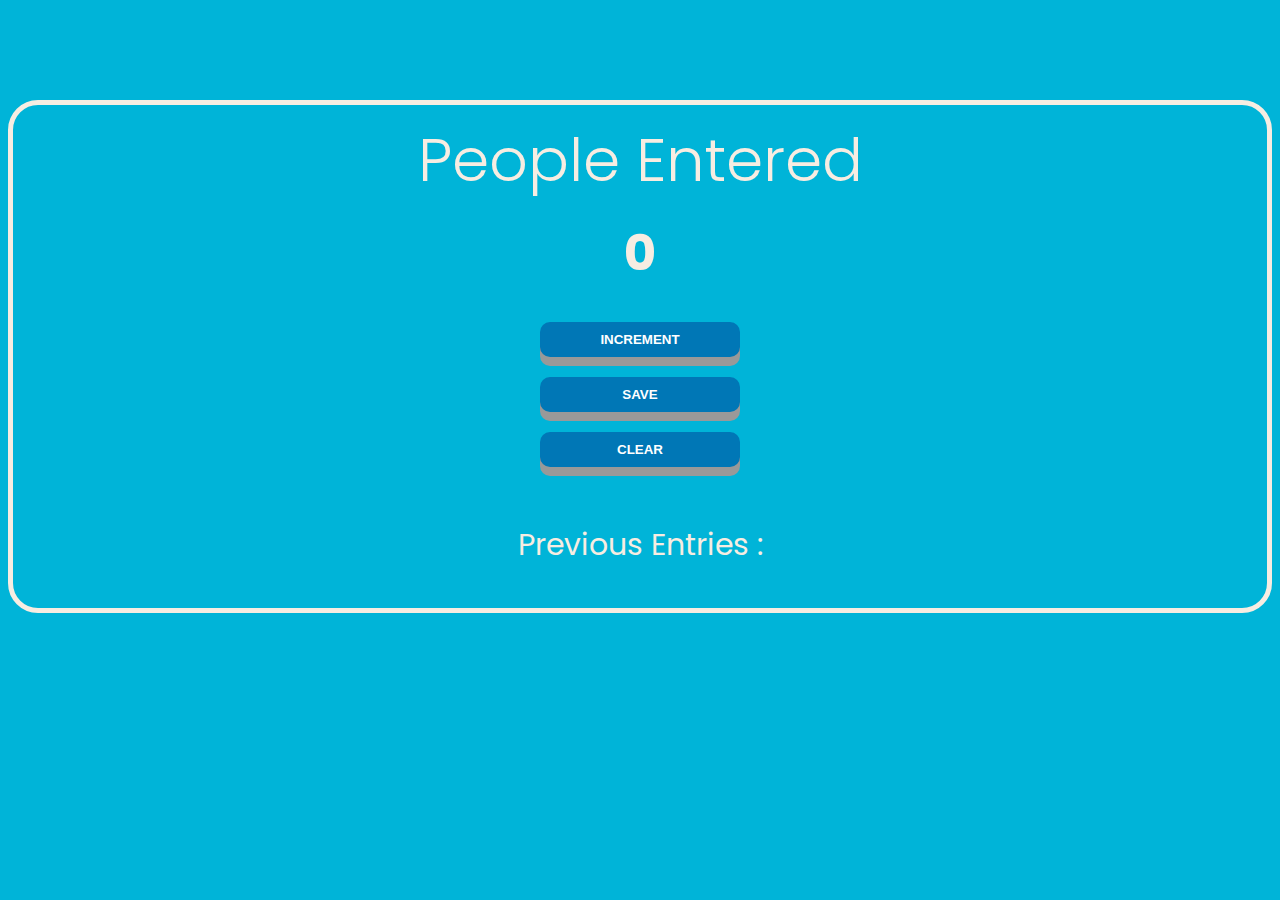
<file: index.html>
<!DOCTYPE html>
<html>
    <head>
        <meta name="viewport" content="width=device-width , initial-scale = 1.0">
        <link rel="stylesheet" href="style.css">
        <link rel="preconnect" href="https://fonts.googleapis.com">
        <link rel="preconnect" href="https://fonts.gstatic.com" crossorigin>
        <link href="https://fonts.googleapis.com/css2?family=Poppins:ital,wght@0,100;0,200;0,300;0,400;0,500;0,600;0,700;0,800;0,900;1,100;1,200;1,300;1,400;1,500;1,600;1,700;1,800;1,900&display=swap" rel="stylesheet">
        <title> Passenger Counter App </title>
    </head>
    <body>
        <div>
            <h1>People Entered</h1>
            <h2 id="count-el">0</h2>
        </div>
        <div >
            <div><button  id="increment-btn" onclick="increment()">INCREMENT</button></div>
            <div><button id="save-btn" onclick = "save()">SAVE</button></div>
            <div><button id="clear-btn" onclick = "cleartext()">CLEAR</button></div>
            <h4 id="save-text">Previous Entries : </h4>
        </div>
        <script src="script.js"></script>
    </body>
</html>
</file>
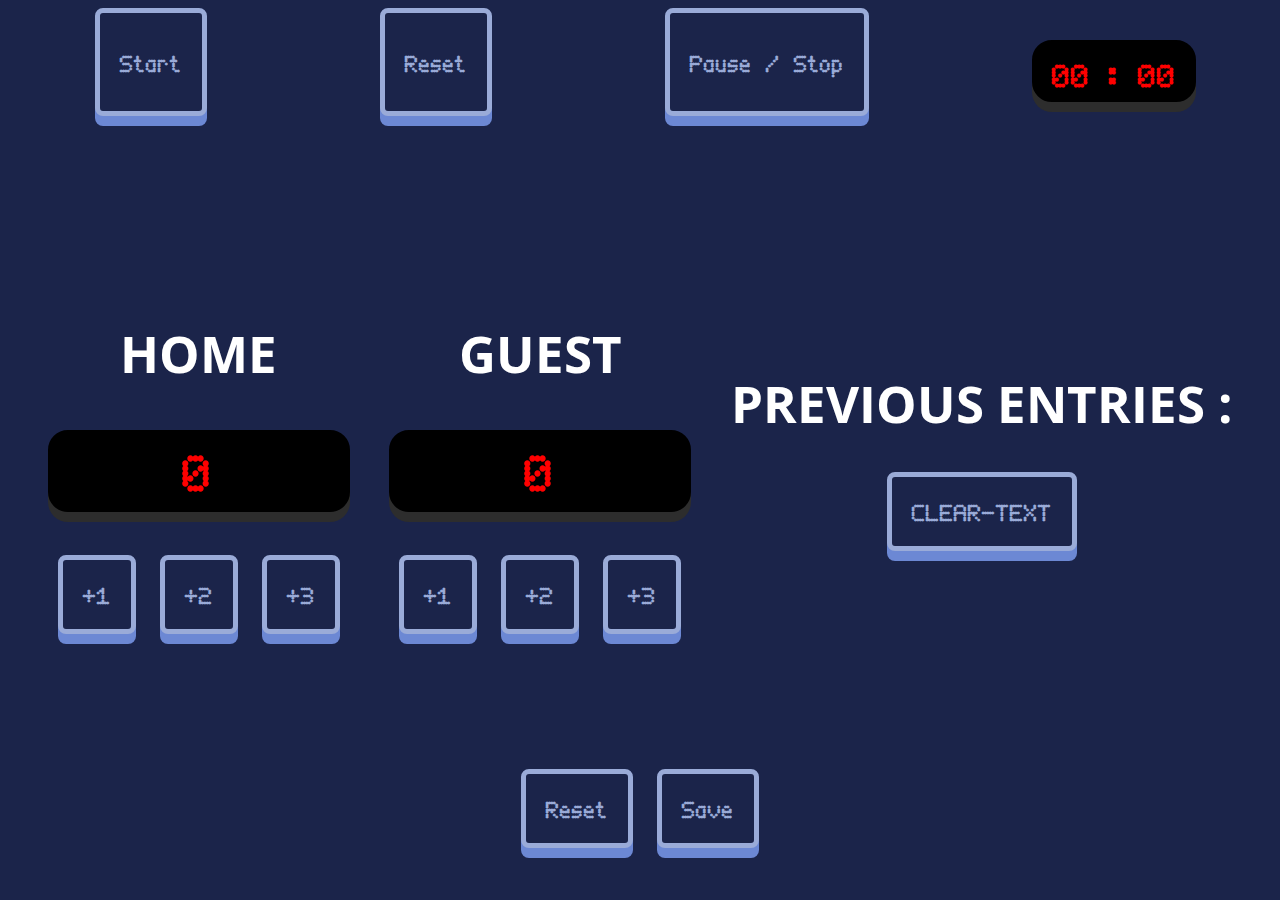
<file: basketball-score/index.html>
<html>
    <head>
        <meta name="viewport" content="width=device-width , initial-scale=1.0">
        <link rel="stylesheet" href="style.css">
        <title>BasketBall ScoreCard</title>
        <link rel="preconnect" href="https://fonts.googleapis.com">
        <link rel="preconnect" href="https://fonts.gstatic.com" crossorigin>
        <link href="https://fonts.googleapis.com/css2?family=Open+Sans:ital,wght@0,300..800;1,300..800&display=swap" rel="stylesheet">
    </head>
    <body>
        <div id="timer-div">
            <button onclick="countdown()"> Start </button>
            <button onclick="reset_timer()"> Reset </button>
            <button onclick = "pause_timer()">Pause / Stop</button>
            <p id="countdown">00 : 00</p>
        </div>
        <div><p id="Times-Up"></p</div>
        <div class="container">
            <div id="container-child-1">
                <h1>HOME</h1>
                <h2 id="scoreb">0</h2>
                <button onclick = "increment1()">+1</button>
                <button onclick = "increment2()">+2</button>
                <button onclick = "increment3()">+3</button>
            </div>
            <div id="container-child-2">
                <h1>GUEST</h1>
                <h2 id="scoreb-guest">0</h2>
                <button onclick = "increment1_guest()">+1</button>
                <button onclick = "increment2_guest()">+2</button>
                <button onclick = "increment3_guest()">+3</button>
            </div>
            <div id="prev-entry">
                <h1>PREVIOUS ENTRIES :</h1>
                <button onclick="clr_text()">CLEAR-TEXT</button>
                <div id="score-store">
                    <p id="reset-text"></p>
                </div>
            </div>
        </div>
        <div id="reset-div">
             <button onclick ="reset()">Reset</button>  
             <button onclick ="savescore()"> Save</button>
        </div>
        <script src = "script.js"></script>
    </body>
</html>
</file>
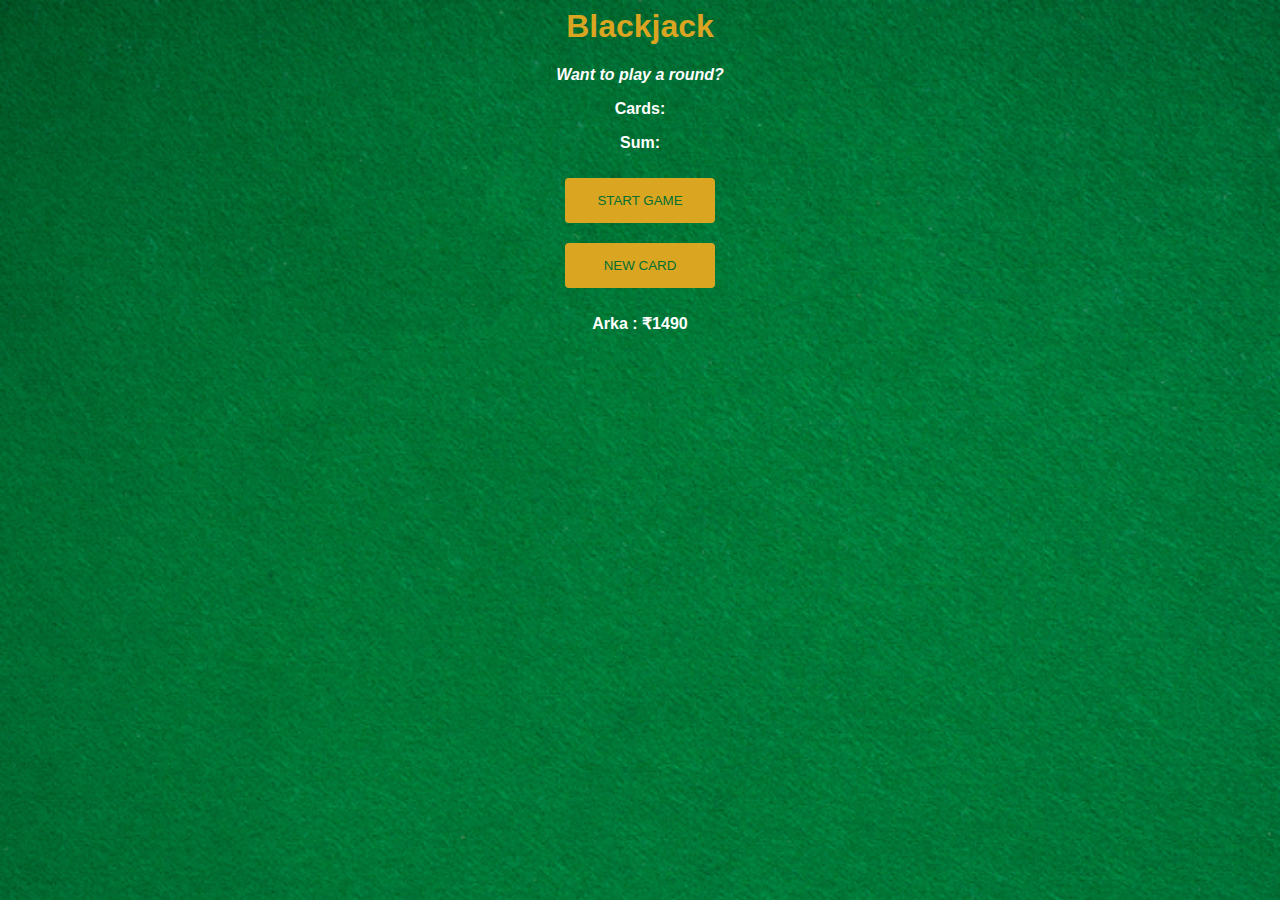
<file: blackjack-game/index.html>
<html>
    <head>
        <link rel = "stylesheet" href="/blackjack-game/style.css">
    </head>
    <body>
        <h1>Blackjack</h1>
        <p id="message-el">Want to play a round?</p>
        <p id="cards-el">Cards:</p>
        <p id="sum-el">Sum:</p>
        <div id="btn">
        <button onclick="startgame()">START GAME</button>
        <button onclick="new_card()">NEW CARD</button>
        <p id="player-el"></p>
        </div>
        <script src="script.js"></script>
    </body>
</html>
</file>
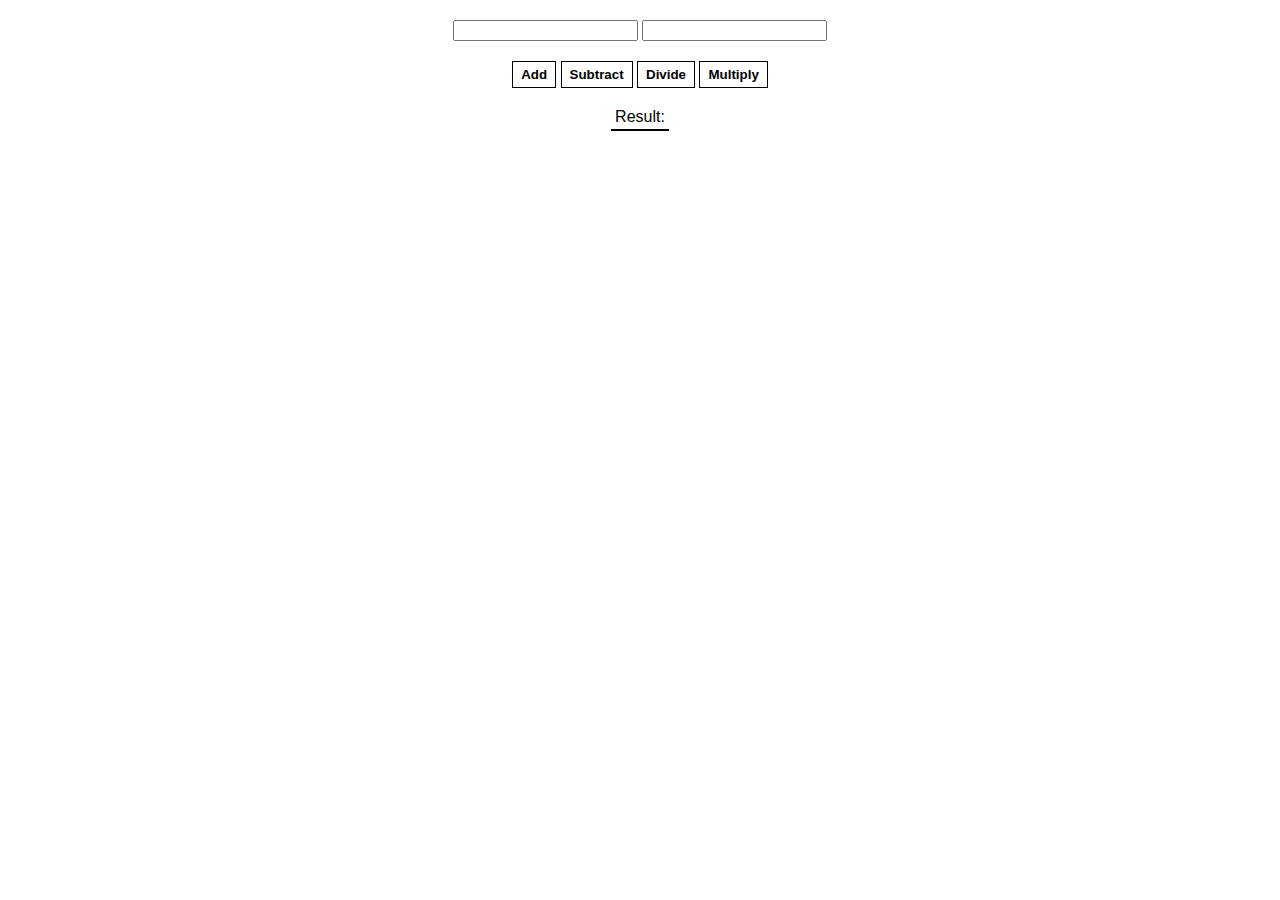
<file: calculator/index.html>
<html>
    <head>
        <link rel="stylesheet" href="style.css">
    </head>
    <body>
        <input type="number" id="num1-el">
        <input type="number" id="num2-el">
        <br>
        <button onclick="add()">Add</button>
        <button onclick="subtract()">Subtract</button>
        <button onclick="divide()">Divide</button>
        <button onclick="multiply()">Multiply</button>
        <br>
        <span id="sum-el">Result: </span>
        <script src="script.js"></script>
    </body>
</html>
</file>
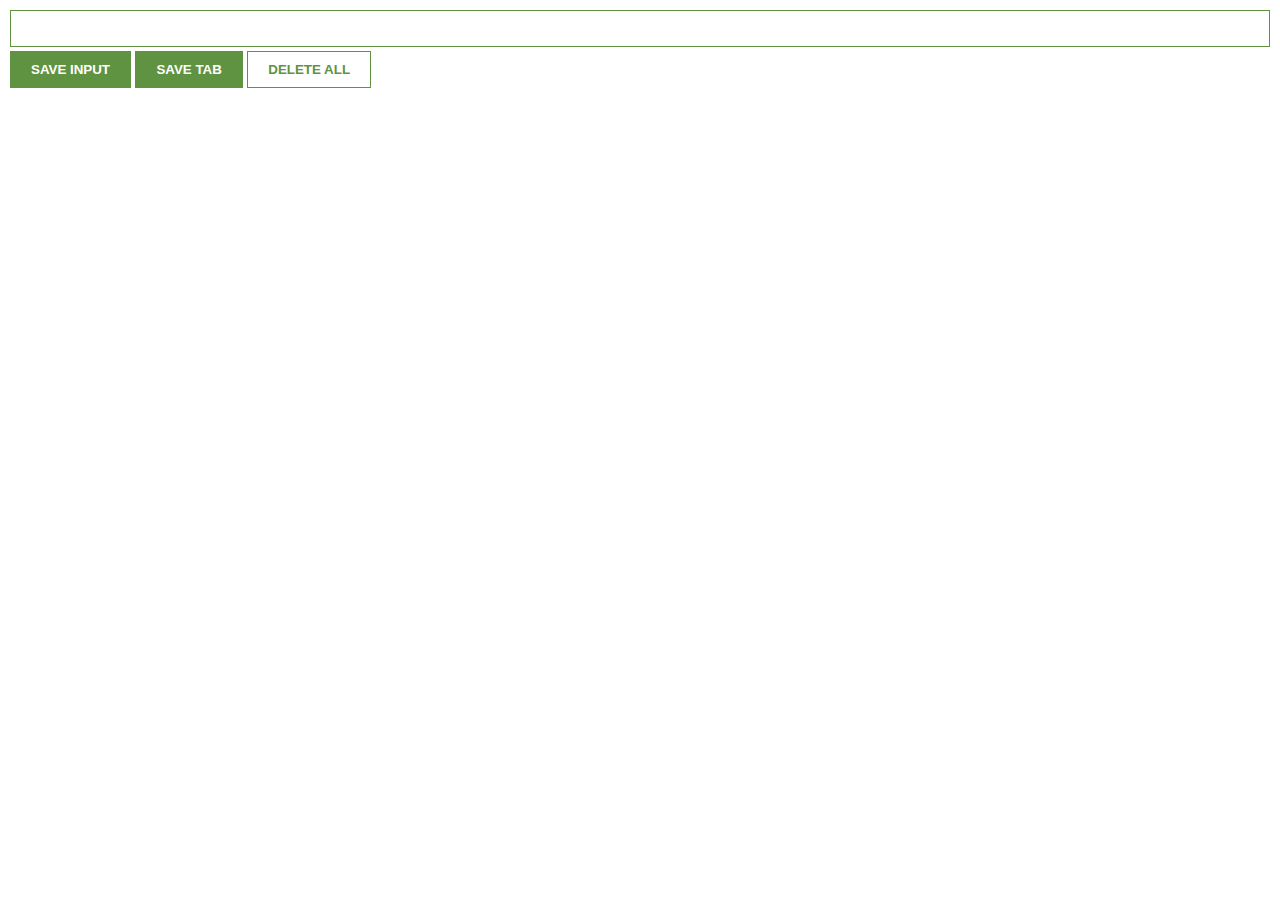
<file: chrome-extension/index.html>
<!DOCTYPE html>
<html>
    <head>
        <link rel="stylesheet" href="style.css">
    </head>
    <body>
        <input type="text" id="input-el">
        <button id="input-btn">SAVE INPUT</button>
        <button id="tab-btn">SAVE TAB</button>
        <button id="delete-btn">DELETE ALL</button>
        <ul id="ul-el"></ul>
        <script src="script.js"></script>
    </body>
</html>
</file>
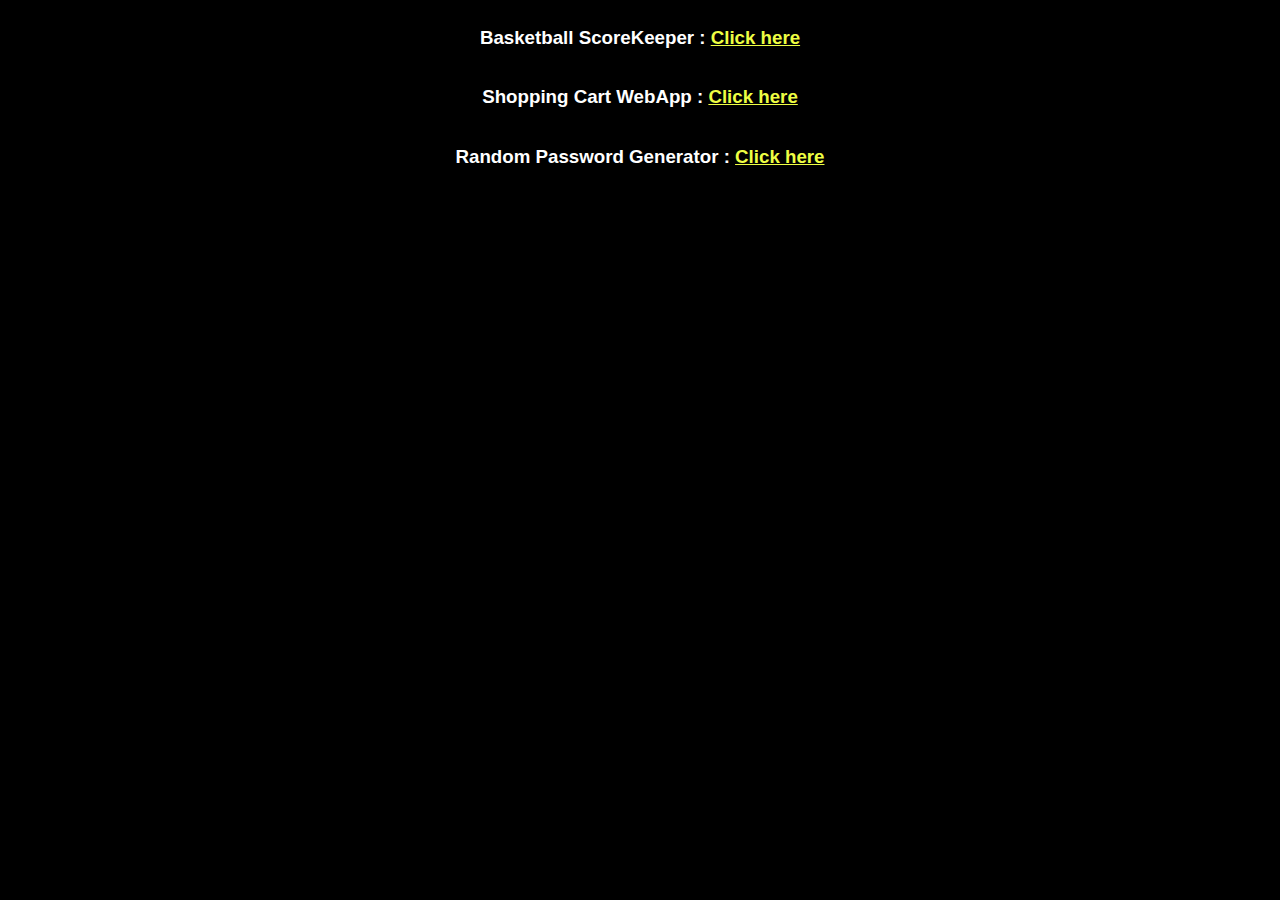
<file: homepage/index.html>
<html>
    <head>
        <title>Scrimba projects</title>
        <link rel="stylesheet" href="style.css">
    </head>
    <body>
        <h3>Basketball ScoreKeeper : <a href=" https://arkagme-bbcounter.netlify.app/" target="_blank"> Click here </a> </h3>
        <h3>Shopping Cart WebApp : <a href=" https://arka-add-to-cart.netlify.app/" target="_blank"> Click here </a> </h3>
        <h3>Random Password Generator : <a href=" https://arkagme.github.io/password-generator/" target="_blank"> Click here </a> </h3>
    </body>
</html>
</file>
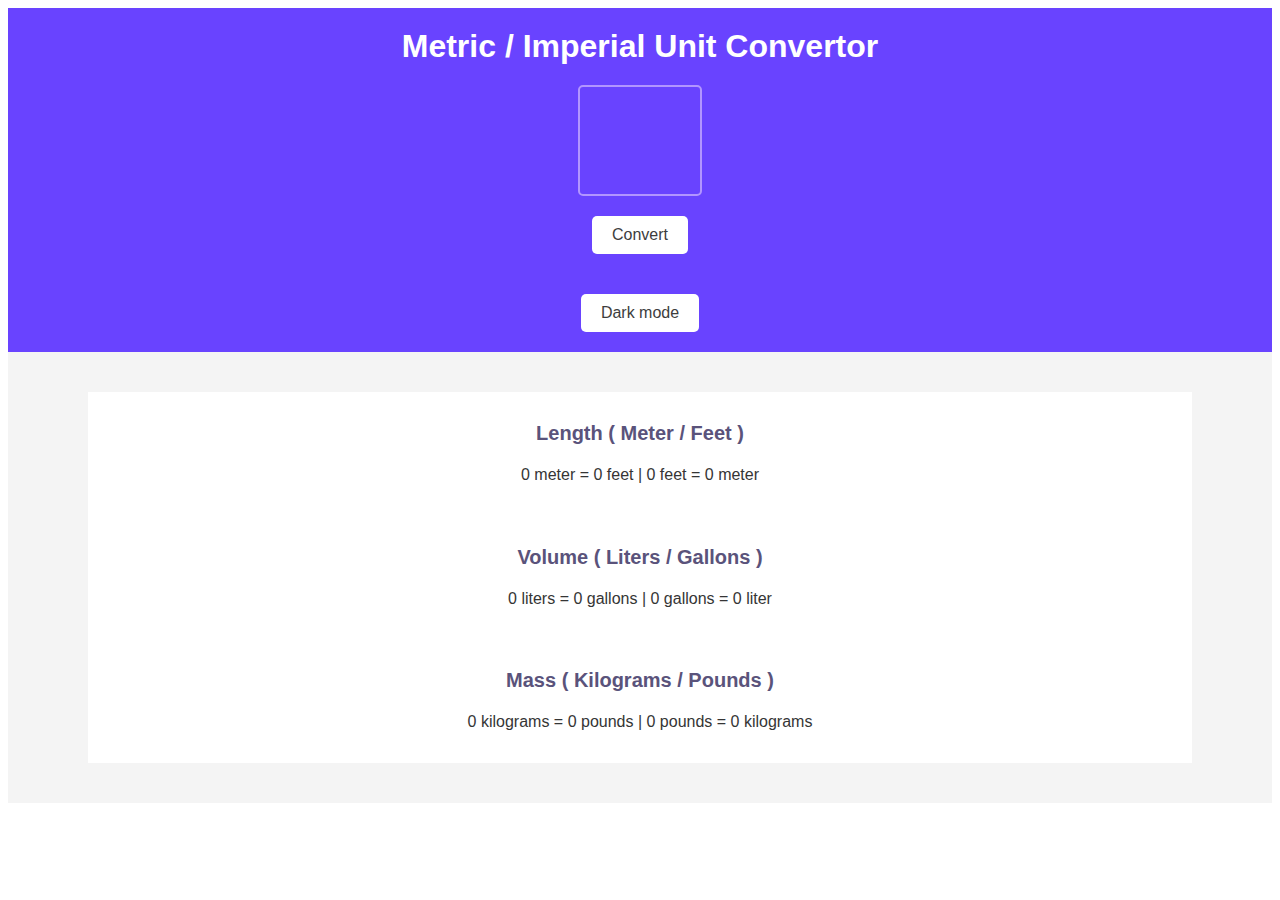
<file: unit-convertor/index.html>
<!doctype html>
<html>
    <head>
        <link rel="stylesheet" href="/unit-convertor/style.css">
        <title>Unit Convertor</title>
    </head>
    <body>
        <div id="header">
        <h1>Metric / Imperial Unit Convertor</h1>
        <input type = "text" id="input-fld"></input>
        <div><button id="btn"> Convert </button></div>
        <button id="dark-mode-btn"> Dark mode </button>
        </div>
        <div id="footer">
            <div id="inside-content">
                <h3>Length ( Meter / Feet )</h3>
                <h4 id="length">0 meter = 0 feet | 0 feet = 0 meter</h4>
            </div>
            <div id="inside-content">
                <h3>Volume ( Liters / Gallons )</h3>
                <h4 id="volume">0 liters = 0 gallons | 0 gallons = 0 liter</h4>
            </div>
            <div id="inside-content">
                <h3>Mass ( Kilograms / Pounds )</h3>
                <h4 id="mass">0 kilograms = 0 pounds | 0 pounds = 0 kilograms</h4>
            </div>
        </div>
        <script src="/unit-convertor/script.js"></script>
    </body>
</html>
</file>
<file: style.css>
body {
    color : #f7ede2;
    background-color: #00b4d8;
    font-family: "Poppins", sans-serif;
    font-weight: bold;
    text-align: center;
    font-size : 30px;
    margin-top : 100px;
    display : flex;
    flex-direction: column;
    justify-content: center;
    align-items : center;
    flex : 1 1 auto;
    border : 5px solid #f7ede2;
    border-radius : 30px;
}


h1 {
    margin-top: 10px;
    margin-bottom: 10px;
    font-weight : 300;
}

h2 {
    font-size: 50px;
    margin-top: 0;
    margin-bottom: 20px;
}

button {
    border: none;
    padding-top: 10px;
    padding-bottom: 10px;
    color: white;
    font-weight: bold;
    width: 200px;
    margin-bottom: 5px;
    border-radius: 5px;
}

#increment-btn {
    background: #0077b6;
    cursor : pointer;
    border: none;
    border-radius: 10px;
    box-shadow: 0 9px #999;
}

#increment-btn:hover {background-color: #03045e}

#increment-btn:active {
    background-color: darkred;
    box-shadow: 0 5px #666;
    transform: translateY(4px);
  }

#save-btn {
    background: #0077b6;
    margin-top : 15px;
    cursor : pointer;
    border: none;
    border-radius: 10px;
    box-shadow: 0 9px #999;
}

#save-btn:hover {
    background-color : #03045e
}

#save-btn:active{
    background-color: darkgreen;
    box-shadow : 0 5px #666;
    transform : translateY(4px)
}

#clear-btn {
    background: #0077b6;
    margin-top : 15px;
    cursor : pointer;
    border: none;
    border-radius: 10px;
    box-shadow: 0 9px #999;
}

#clear-btn:hover {
    background-color : #03045e
}

#clear-btn:active{
    background-color: rgb(108, 152, 21);
    box-shadow : 0 5px #666;
    transform : translateY(4px)
}

#save-text{
    margin-top : 50px;
    font-weight : 400;
}
</file>
<file: basketball-score/style.css>
@font-face { font-family: Led-Counter-7 ; src: url(/basketball-score/fonts/led_counter-7.ttf); }
body{
    background : #1b244a;
}
.container{
    height : 69vh;
    display : flex;
    flex : 1 1 auto;
    justify-content: space-evenly;
    align-items: center;

}

#container-child-1{
    margin-right: 0px;
}

h1{
    font-family: "Open Sans", sans-serif;
    text-align: center;
    color : #ffffff;
    font-size : 3.2rem;
}

h2{
    text-align: center;
    font-weight : 900;
    font-family: Led-Counter-7 ;
    font-size : 3.2rem;
    border : 10px solid black;
    border-radius : 20px;
    box-shadow : 0px 10px rgb(45, 45, 45)
}

#scoreb{
    background: black;
    color : red ;
}

#scoreb-guest{
    background: black;
    color : red ;
}

button{
    color : #9aabd8;
    font-size : 1.5rem;
    font-weight : 900;
    text-align: center;
    font-family : Led-Counter-7 ;
    padding : 20px 20px;
    background : #1b244a;
    border : 5px solid #9aabd8;
    border-radius : 8px;
    margin : 0px 10px 0px 10px;
    cursor : pointer ;
    box-shadow: 0px 10px #6c88d4 ;
}

button:hover {
    background : #0d1329 ;
}
button:active {
    box-shadow: 0px 5px #5e7dd2;
    transform : translateY(7px)

}

#reset-div{
    text-align: center;
}

#timer-div{
    display : flex;
    flex : 1 1 auto;
    justify-content: space-around;
    text-align : center;
    height : 12vh;
}

#countdown{
    height : 3.5vh;
    padding : 5px 10px;
    color : red;
    background: black;
    text-align: center;
    font-weight : 900;
    font-family: Led-Counter-7 ;
    font-size : 2rem;
    border : 10px solid black;
    border-radius : 20px;
    box-shadow : 0px 10px rgb(45, 45, 45)
}

#times-up{
    text-align : center;
    font-family: Led-Counter-7 ;
    color : red;
    font-size : 2rem;
    font-weight : 900;

}

#score-store{
    font-family: Led-Counter-7 ;
    text-align: center;
    color : #ffffff;
    font-size : 2rem;

}
#prev-entry{
    text-align: center;
}
</file>
<file: blackjack-game/style.css>
h1 {
    color: goldenrod;
}

body{
    font-family :'Trebuchet MS', 'Lucida Sans Unicode', 'Lucida Grande', 'Lucida Sans', Arial, sans-serif;
    background : url("./table.png");
    background-size: cover;
    text-align: center;
    color : white;
    font-weight : bold;
}

#message-el{
    font-style : italic;
}

button{
    color : #016f32;
    width : 150px;
    background : goldenrod;
    border : 5px solid goldenrod;
    padding : 10px 15px;
    border-radius : 4px;
    margin : 10px 0px 10px 0px;
}

#btn{
    display : flex;
    flex-direction: column;
    align-items: center;
    justify-content: center;

}
</file>
<file: calculator/style.css>
body {
    font-family: Arial, Helvetica, sans-serif;
    padding: 20px 0;
    margin: 0;
    text-align: center;
}

span {
    border-bottom: 2px solid black;
    padding: 4px;
}

button {
    margin: 20px 0;
    background: white;
    color: black;
    border: 1px solid black;
    font-weight: bold;
    cursor: pointer;
    padding: 5px 8px;
}
</file>
<file: chrome-extension/style.css>
body {
    margin: 0;
    padding: 10px;
    font-family: Arial, Helvetica, sans-serif;
    min-width : 400px;
}

input {
    width: 100%;
    padding: 10px;
    box-sizing: border-box;
    border: 1px solid #5f9341;
    margin-bottom: 4px;
}

button {
    background: #5f9341;
    color: white;
    padding: 10px 20px;
    border: none;
    font-weight: bold;
    border: 1px solid #5f9341;
}

#delete-btn{
    background: white;
    color: #5f9341;
}

ul{
    list-style : none;
    padding-left : 0px;
}

li{
    margin-top: 5px;

}

li a{
    color : #5f9341;
}
</file>
<file: homepage/style.css>
body{
    background-color: black;
    color : white;
    display : flex;
    flex-direction: column;
    justify-content: center;
    align-items: center;
}
a{
    color : #eefe43;
}
h3{
    font-family : Arial, Helvetica, sans-serif;

}
</file>
<file: unit-convertor/style.css>
#header{
    background: #6943FF;
    color : #FFFFFF;
    font-family: "Inter" , sans-serif;
    text-align: center;
    margin : 0;
}
h1{
    margin : 0; 
    padding : 20px;
}

#input-fld{
    background :  #6943FF;
    border : 2px solid #b295ff;
    border-radius : 5px;
    font-family: "Inter" , sans-serif;
    font-size : 58px;
    font-weight : 800;
    text-align : center;
    color : #FFFFFF;
    padding : 20px 10px 20px 10px;
    width : 100px;

}
#btn{
    background : white;
    border : none;
    border-radius: 5px;
    padding : 10px 20px;
    font-family: "Inter" , sans-serif;
    color : #3d3d3d;
    cursor : pointer;
    font-weight : 500;
    font-size : 16px;
    margin-top : 20px;
    margin-bottom : 20px;

}
#dark-mode-btn{
    background : white;
    border : none;
    border-radius: 5px;
    padding : 10px 20px;
    font-family: "Inter" , sans-serif;
    color : #3d3d3d;
    cursor : pointer;
    font-weight : 500;
    font-size : 16px;
    margin-top : 20px;
    margin-bottom : 20px;

}

#footer{
    text-align: center;
    background : #f4f4f4;
    padding : 40px 80px;

}
#footer.dark-mode{
    text-align: center;
    background : #1f2937;
    padding : 40px 80px;

}

#inside-content{
    background : #ffffff;
    padding : 10px;

}

#inside-content.dark-mode{
    background : #273549;
    padding : 10px;

}

h3{
    color : #5a537b;
    font-family: "Inter" , sans-serif;
    font-weight : 600 ; 
    font-size : 20px;

}
h3.dark-mode{
    color : #ccc1ff;
    font-family: "Inter" , sans-serif;
    font-weight : 600 ; 
    font-size : 20px;

}

h4{
    color : #353535;
    font-family: "Inter" , sans-serif;
    font-weight : 400 ; 
    font-size : 16px;

}
h4.dark-mode{
    color : #ffffff;
    font-family: "Inter" , sans-serif;
    font-weight : 400 ; 
    font-size : 16px;

}
</file>
